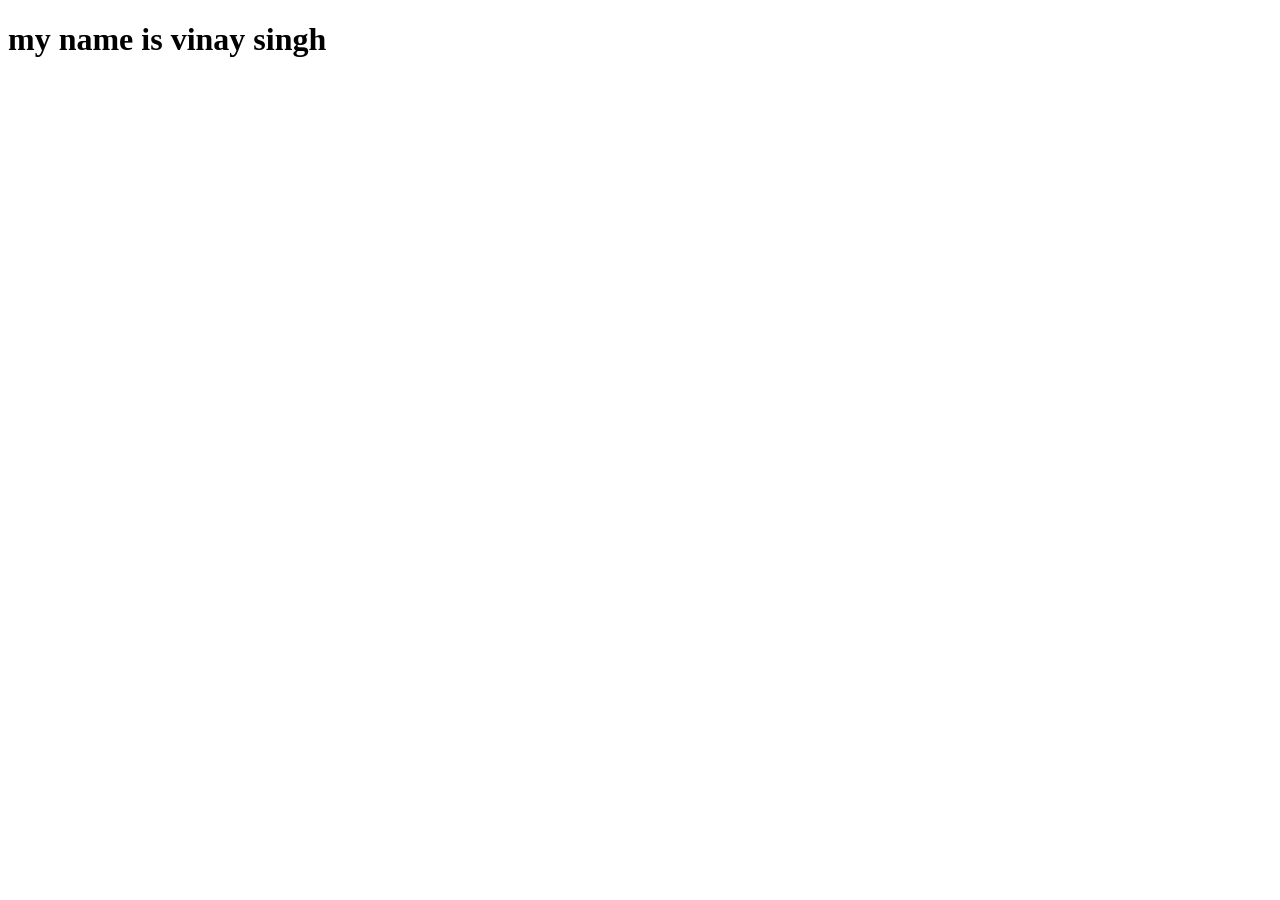
<file: index.html>
<!DOCTYPE html>
<html lang="en">
<head>
    <meta charset="UTF-8">
    <meta name="viewport" content="width=device-width, initial-scale=1.0">
    <title>Document</title>
</head>
<body>
    <h1>my name is vinay singh</h1>
</body>
</html>
</file>
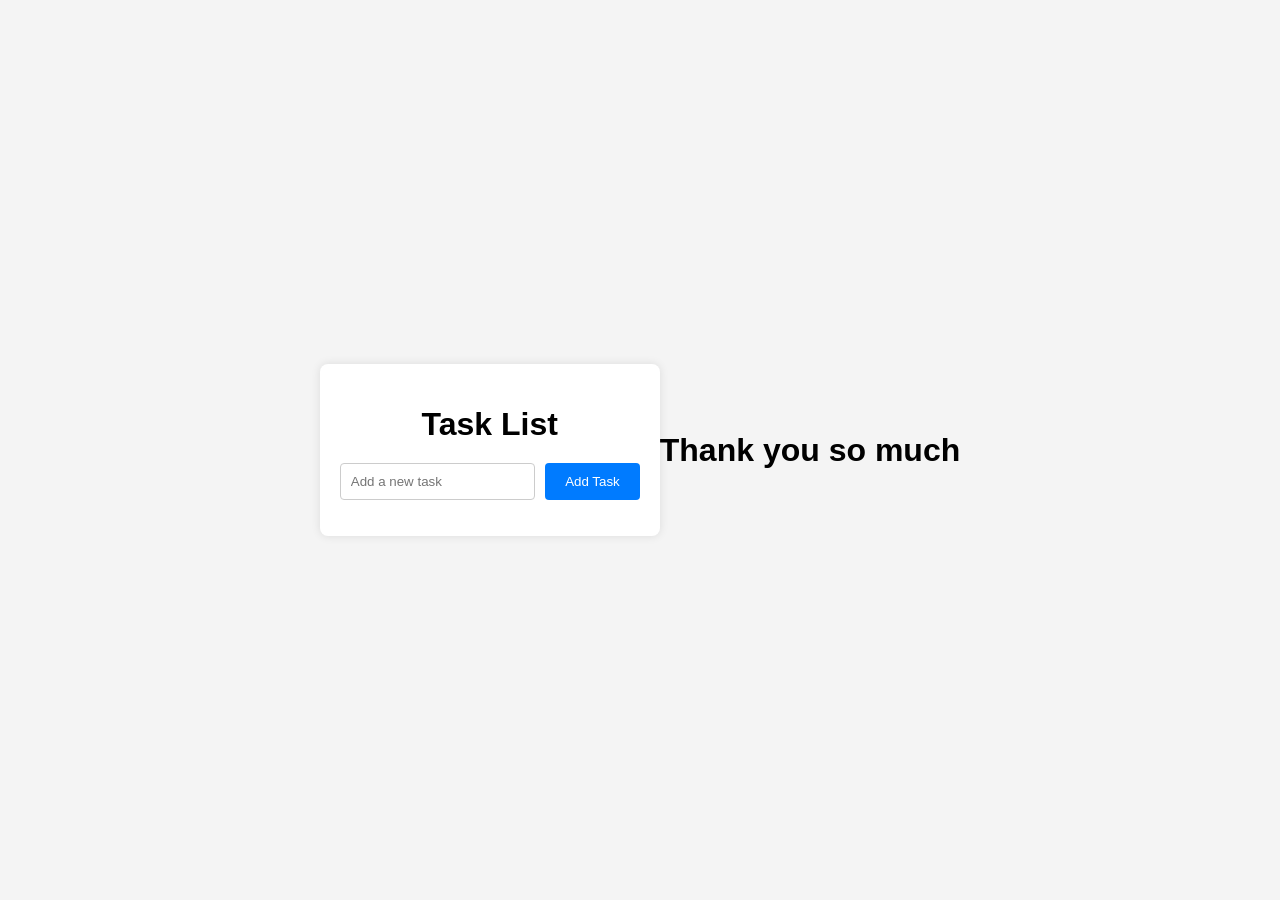
<file: task1.html>
<!DOCTYPE html>
<html lang="en">
<head>
   
    <title>Task List Application</title>
    <link rel="stylesheet" href="styles.css">
</head>
<body>
    <div class="container">
        <h1>Task List</h1>
        <form id="task-form">
            <input type="text" id="task-input" placeholder="Add a new task" required>
            <button type="submit">Add Task</button>
        </form>
        <ul id="task-list"></ul>
    </div>
    <script src="apps.js"></script>
    <h1>Thank you so much</h1>
</body>
</html>
</file>
<file: styles.css>
/* styles.css */
body {
    font-family: Arial, sans-serif;
    background-color: #f4f4f4;
    display: flex;
    justify-content: center;
    align-items: center;
    height: 100vh;
    margin: 0;
}

.container {
    background: white;
    padding: 20px;
    border-radius: 8px;
    box-shadow: 0 0 10px rgba(0, 0, 0, 0.1);
    width: 300px;
}

h1 {
    text-align: center;
    margin-bottom: 20px;
}

form {
    display: flex;
    justify-content: space-between;
}

input[type="text"] {
    flex: 1;
    padding: 10px;
    border: 1px solid #ccc;
    border-radius: 4px;
    margin-right: 10px;
}

button {
    padding: 10px 20px;
    border: none;
    background-color: #007BFF;
    color: white;
    border-radius: 4px;
    cursor: pointer;
    transition: background-color 0.3s;
}

button:hover {
    background-color: #0056b3;
}

ul {
    list-style: none;
    padding: 0;
}

li {
    display: flex;
    justify-content: space-between;
    padding: 10px;
    border-bottom: 1px solid #ccc;
}

li:last-child {
    border-bottom: none;
}

.edit, .delete {
    background: none;
    border: none;
    color: #007BFF;
    cursor: pointer;
    transition: color 0.3s;
}

.edit:hover, .delete:hover {
    color: #0056b3;
}
</file>
